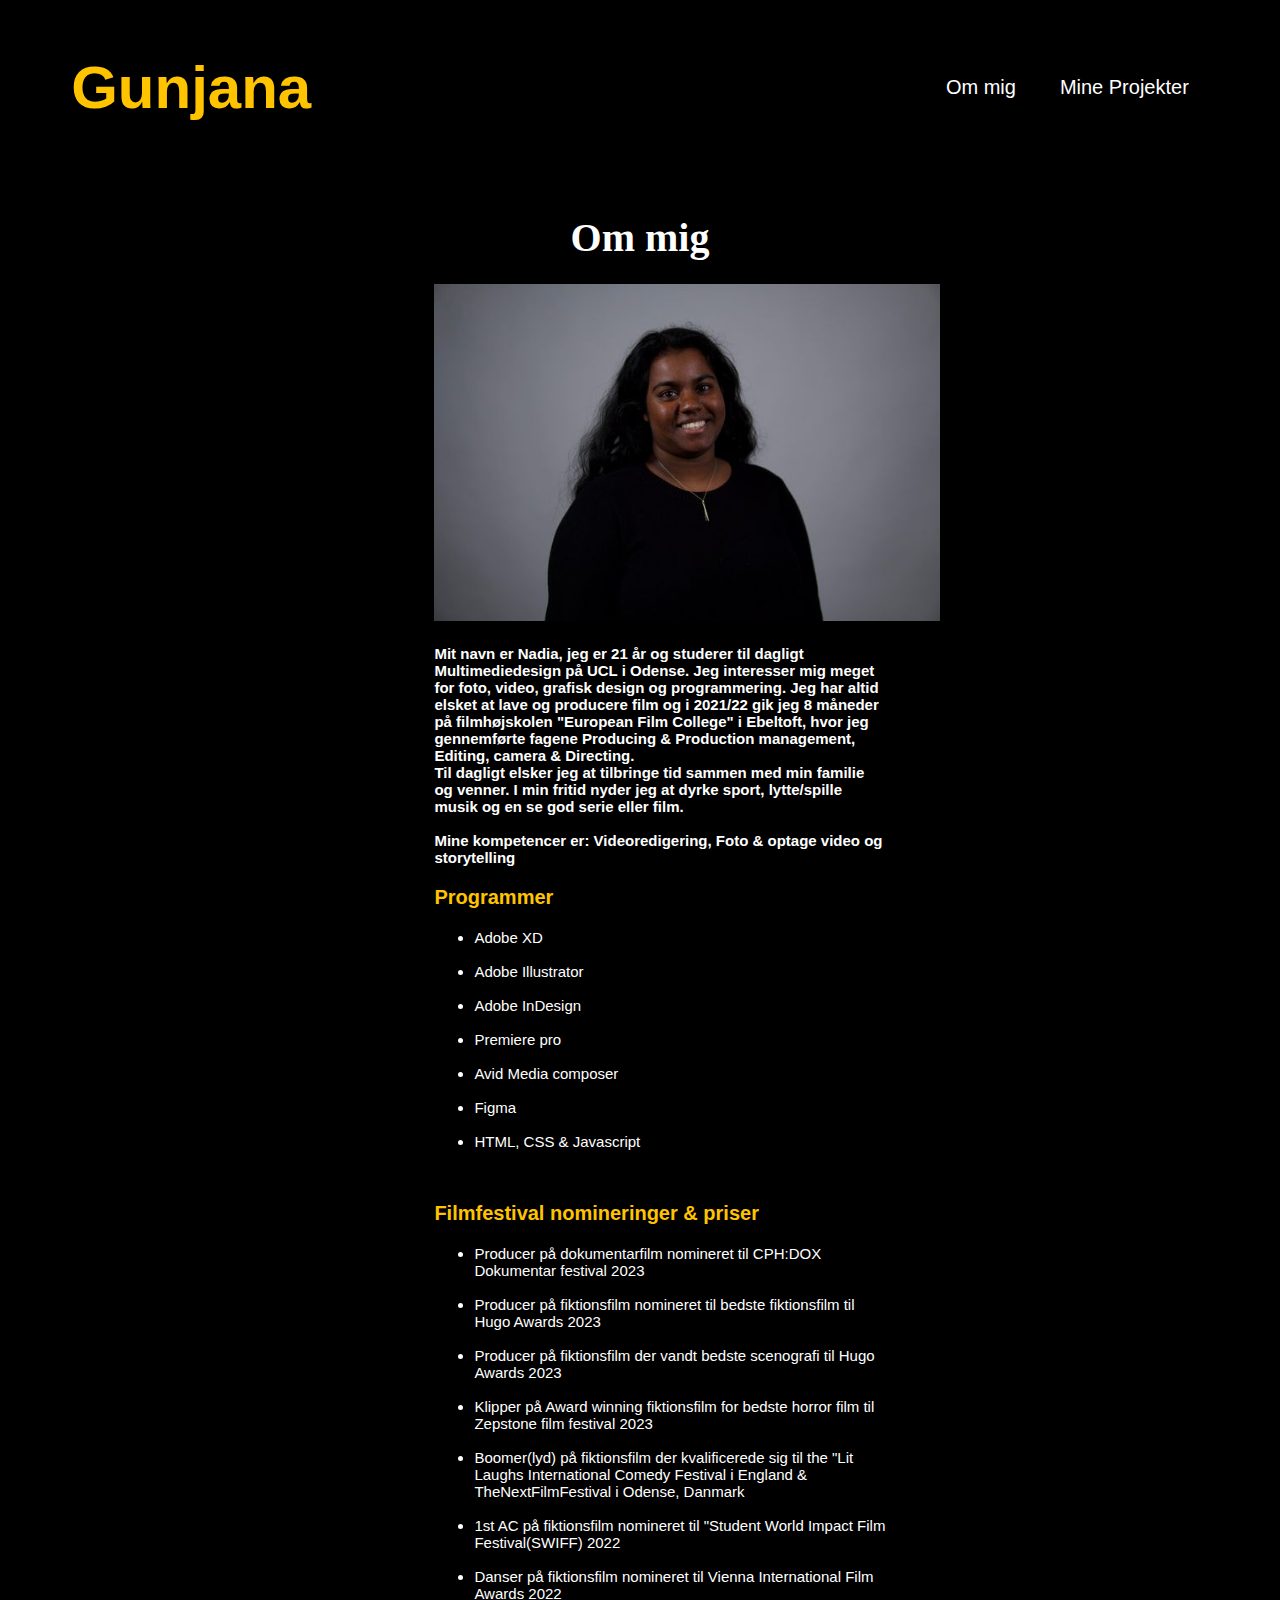
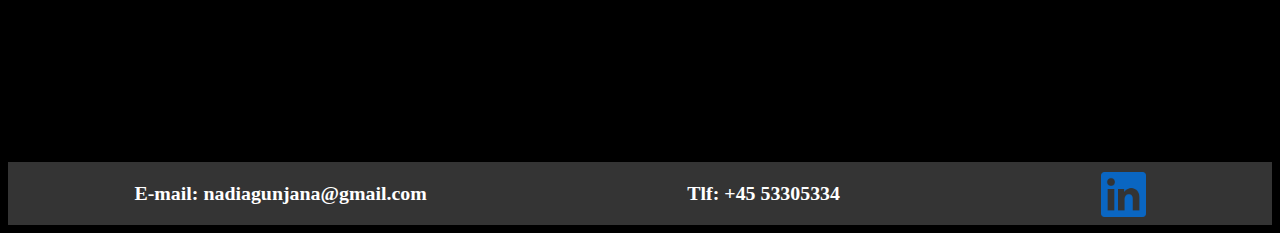
<file: html/ommig.html>
<!DOCTYPE html>
<html lang="en">
<head>
    <meta charset="UTF-8">
    <meta http-equiv="X-UA-Compatible" content="IE=edge">
    <meta name="viewport" content="width=device-width, initial-scale=1.0">
    <link rel="stylesheet" type="text/css" href="/css/ommig.css">
    <title>Om mig</title>
<body>
    <header>
        <h1 class="logo">Gunjana</h1>
            <nav>
                <ul class="navigation">
                    <li><a href="ommig.html">Om mig</a></li>
                    <li><a href="mineprojekter.html">Mine Projekter</a></li> 
                </ul>
            </nav>
    </header>
     
     <h1 class="title">Om mig</h1>

    <div class= "container">
        <div class="portrætbillede">
            <img src="/billeder/portræt.jpg" alt="porttrætbillede" width="100%" height="100%">
        </div>
        <div class="introduktion">
                <h4>Mit navn er Nadia, jeg er 21 år og studerer til dagligt 
                    Multimediedesign på UCL i Odense. 
                    Jeg interesser mig meget for foto, video, grafisk design og programmering. 
                    Jeg har altid elsket at lave og producere film og i 2021/22 gik jeg 8 måneder
                    på filmhøjskolen "European Film College" i Ebeltoft, hvor jeg gennemførte
                    fagene Producing & Production management, Editing, camera & Directing. 
                    <br>
                    Til dagligt elsker jeg at tilbringe tid sammen med min familie og venner. 
                    I min fritid nyder jeg at dyrke sport, lytte/spille musik og en se god serie eller film. 
                    <br>
                    <br>
                    Mine kompetencer er: Videoredigering, Foto & optage video og storytelling
                </h4>
            <h3 class="programs">Programmer</h3>
                <ul class="listofprograms">
                    <li>Adobe XD</li>
                    <br>
                    <li>Adobe Illustrator</li>
                    <br>
                    <li>Adobe InDesign</li>
                    <br>
                    <li>Premiere pro</li>
                    <br>
                    <li>Avid Media composer</li>
                    <br>
                    <li>Figma</li>
                    <br>
                    <li>HTML, CSS & Javascript</li>
                </ul>
                <br>
                <h3 class="filmms">Filmfestival nomineringer & priser</h3>
                <ul class="filmfestival">
                    <li>Producer på dokumentarfilm nomineret til CPH:DOX Dokumentar festival 2023</li>
                    <br>
                    <li>Producer på fiktionsfilm nomineret til bedste fiktionsfilm til Hugo Awards 2023 </li>
                    <br>
                    <li>Producer på fiktionsfilm der vandt bedste scenografi til Hugo Awards 2023</li>
                    <br>
                    <li>Klipper på Award winning fiktionsfilm for bedste horror film til Zepstone film festival 2023</li>
                    <br>
                    <li>Boomer(lyd) på fiktionsfilm der kvalificerede sig til the "Lit Laughs International Comedy Festival i England & TheNextFilmFestival i Odense, Danmark</li>
                    <br>
                    <li>1st AC på fiktionsfilm nomineret til "Student World Impact Film Festival(SWIFF) 2022</li>
                    <br>
                    <li>Danser på fiktionsfilm nomineret til Vienna International Film Awards 2022</li>
                </ul>
        </div>
    </div>
    <br>
    <footer>
        <h3>E-mail: nadiagunjana@gmail.com</h3>
        <h3>Tlf: +45 53305334</h3>
        <a href="https://www.linkedin.com/in/nadia-pedersen-a8148a250/"><img class="linkedin" src="/billeder/linkedin.png" alt="linklogo"></a>
    </footer>
</body>
</file>
<file: css/ommig.css>
body{
    background-color: black;
}

.logo{
    font-family: sans-serif;
    font-size: 30px;
    color: #ffc300;
    margin-right: auto;
    cursor: pointer;
}

header{
    display: flex;
    justify-content: flex-end;
    align-items: center;
    padding: 5px 5%;
    flex-wrap: wrap;
}

li a{
    font-family: sans-serif;
    font-weight: 500;
    font-size: 16px;
    color: white;
    text-decoration: none;
}

.navigation li{
    display: inline-block;
    padding: 0px 20px;
}

.navigation li a {
    transition: all 0.3s ease 0s;
}

.navigation li a:hover{
    color: #ffc300;
}

.title{
    color: white;
    text-align: left;
    font-size: 25px;
    padding: 20px 10%;
}

.introduktion{
    color: white;
    text-align: left;
    font-family: sans-serif;
    font-size: 12px;
}

.container{
    justify-content:space-between;
    align-items: center;
    padding: 5px 10%;
}

.programs{
    color: #ffc300;
    text-align: left;
    font-size: 20px;
}

.listofprograms{
    text-align: left;
}

.fremtid{
    color: #ffc300;
    text-align: left;
    font-size: 20px;
}

footer{
    display: flex;
    justify-content: space-between;
    color: white;
    background-color: #343434;
    padding: 0% 10%;
    font-size: 10px;
    text-align: center;
}

.linkedin{
    height: 30px;
    padding-top: 5px;
}

.filmms{
    color: #ffc300;
    text-align: left;
    font-size: 20px;
}
@media all and (min-width: 700px){
    .logo{
        font-size: 60px;
    }
    li a{
        font-size: 20px;
    }
    .title{
        text-align: center;
        font-size: 40px;
    }
    .container{
        padding: 10%;
        align-items: center;
    }
    .portrætbillede{
        width: 50%;
        margin-top: -150px;
        margin-left: 300px;
      }
      .introduktion{
        font-size: 15px;
        padding-left: 300px;
        padding-right: 260px;
      }
      footer{
        font-size: 17px;
        padding: 0% 10%;
      }
      .linkedin{
        height: 45px;
        padding-top: 10px;
    }
}
</file>
